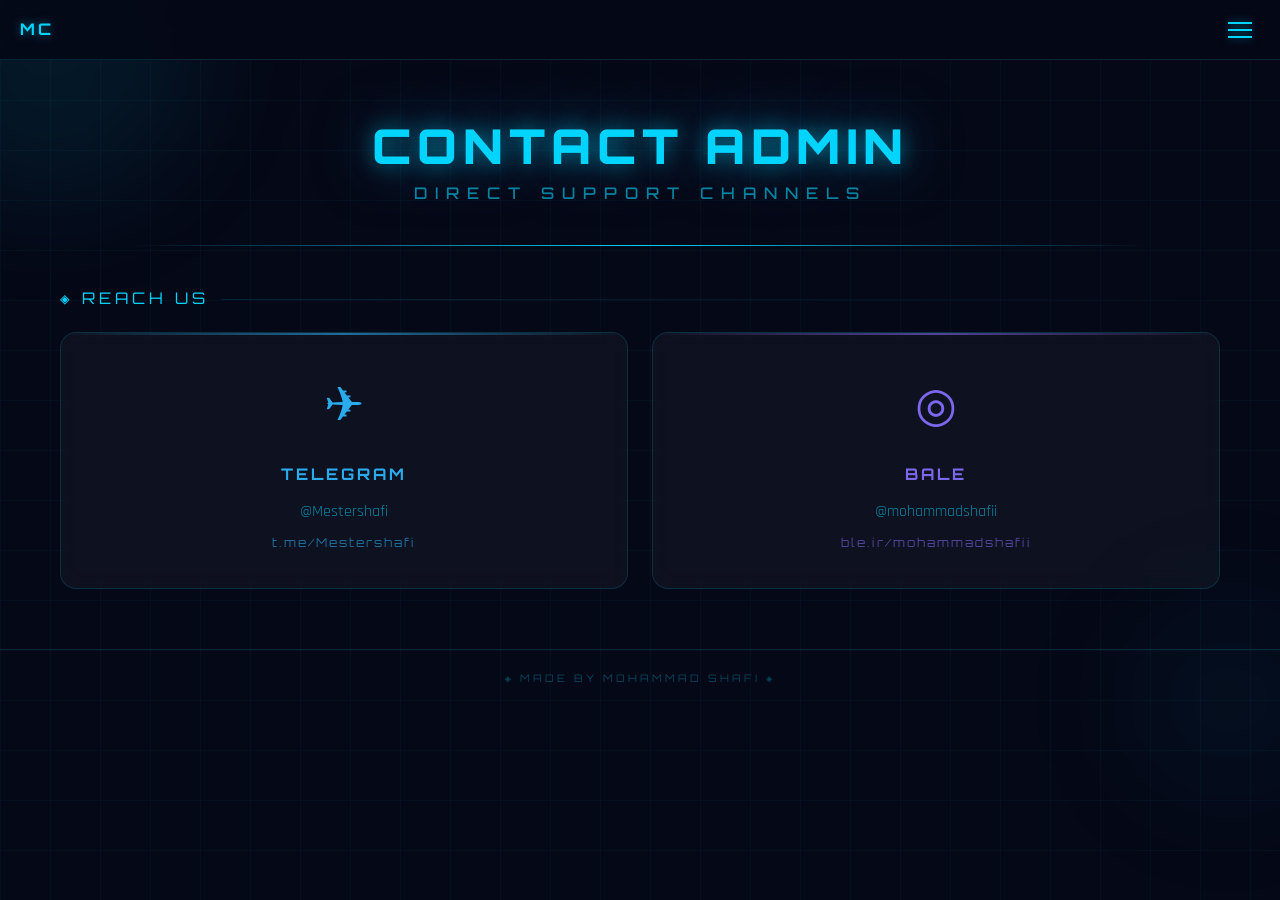
<file: contact.html>
<!DOCTYPE html>
<html lang="en" dir="ltr">
<head>
  <meta charset="UTF-8">
  <meta name="viewport" content="width=device-width, initial-scale=1.0">
  <title>Contact Admin – MESTER CONFIG</title>
  <link rel="stylesheet" href="style.css">
</head>
<body>

<!-- Background Effects -->
<div class="grid-bg"></div>
<div class="orb orb-1"></div>
<div class="orb orb-2"></div>

<!-- Navigation -->
<nav>
  <a class="nav-brand" href="index.html">MC</a>
  <button class="hamburger" id="hamburger" aria-label="Menu">
    <span></span><span></span><span></span>
  </button>
</nav>
<div class="nav-overlay" id="nav-overlay"></div>
<div class="nav-menu" id="nav-menu">
  <a href="index.html">⌂&nbsp; HOME</a>
  <a href="admin.html">⚙&nbsp; ADMIN PANEL</a>
  <a href="contact.html">✉&nbsp; CONTACT ADMIN</a>
</div>

<!-- Header -->
<header>
  <h1 class="header-title" style="font-size:clamp(1.6rem,5vw,3rem)">CONTACT ADMIN</h1>
  <p class="header-subtitle">DIRECT SUPPORT CHANNELS</p>
</header>

<!-- Main Content -->
<main>
  <div class="section-title">◈ REACH US</div>
  <div class="contact-grid">

    <!-- Telegram -->
    <a href="https://t.me/Mestershafi" target="_blank" rel="noopener" class="contact-card telegram">
      <div class="contact-icon">✈</div>
      <div class="contact-platform">TELEGRAM</div>
      <div class="contact-id">@Mestershafi</div>
      <div class="contact-link-text">t.me/Mestershafi</div>
    </a>

    <!-- Bale -->
    <a href="#" class="contact-card bale">
      <div class="contact-icon">◎</div>
      <div class="contact-platform">BALE</div>
      <div class="contact-id">@mohammadshafii</div>
      <div class="contact-link-text">ble.ir/mohammadshafii</div>
    </a>

  </div>
</main>

<!-- Footer -->
<footer style="position:relative;z-index:1">
  ◈ MADE BY MOHAMMAD SHAFI ◈
</footer>

<script>
  // Hamburger Menu
  const hamburger = document.getElementById('hamburger');
  const navMenu = document.getElementById('nav-menu');
  const navOverlay = document.getElementById('nav-overlay');

  function toggleMenu() {
    hamburger.classList.toggle('active');
    navMenu.classList.toggle('open');
    navOverlay.classList.toggle('show');
  }
  hamburger?.addEventListener('click', toggleMenu);
  navOverlay?.addEventListener('click', toggleMenu);
  navMenu?.querySelectorAll('a').forEach(a => a.addEventListener('click', () => {
    if (navMenu.classList.contains('open')) toggleMenu();
  }));
</script>
</body>
</html>
</file>
<file: style.css>
@import url('https://fonts.googleapis.com/css2?family=Orbitron:wght@400;500;600;700;800;900&family=Rajdhani:wght@300;400;500;600;700&display=swap');

:root {
  --primary: #00D4FF;
  --secondary: #0099CC;
  --bg: #050816;
  --bg2: #070c1f;
  --card: rgba(255,255,255,0.04);
  --card-border: rgba(0,212,255,0.15);
  --glow: rgba(0,212,255,0.5);
  --glow-soft: rgba(0,212,255,0.08);
  --text: #e0f7ff;
  --text-muted: rgba(0,212,255,0.6);
  --success: #00ff88;
  --danger: #ff2d55;
}

*, *::before, *::after { box-sizing: border-box; margin: 0; padding: 0; }

html { scroll-behavior: smooth; }

body {
  background: var(--bg);
  color: var(--text);
  font-family: 'Rajdhani', sans-serif;
  font-size: 16px;
  line-height: 1.6;
  overflow-x: hidden;
  min-height: 100vh;
}

/* ─── LOADING SCREEN ─── */
#loading-screen {
  position: fixed;
  inset: 0;
  background: var(--bg);
  z-index: 9999;
  display: flex;
  flex-direction: column;
  align-items: center;
  justify-content: center;
  gap: 32px;
  transition: opacity 0.6s ease, visibility 0.6s ease;
}
#loading-screen.hidden { opacity: 0; visibility: hidden; }

.loader-logo {
  font-family: 'Orbitron', monospace;
  font-size: clamp(1.4rem, 5vw, 2.4rem);
  font-weight: 900;
  color: var(--primary);
  text-shadow: 0 0 20px var(--glow), 0 0 60px var(--glow);
  letter-spacing: 4px;
  animation: pulse-glow 1.5s ease-in-out infinite;
}

.cyber-loader {
  width: 80px;
  height: 80px;
  position: relative;
}
.cyber-loader::before, .cyber-loader::after {
  content: '';
  position: absolute;
  border-radius: 50%;
  border: 2px solid transparent;
  border-top-color: var(--primary);
  animation: spin 1s linear infinite;
}
.cyber-loader::before {
  inset: 0;
  box-shadow: 0 0 20px var(--glow);
}
.cyber-loader::after {
  inset: 12px;
  border-top-color: var(--secondary);
  animation-duration: 0.7s;
  animation-direction: reverse;
}

@keyframes spin { to { transform: rotate(360deg); } }
@keyframes pulse-glow {
  0%, 100% { text-shadow: 0 0 20px var(--glow), 0 0 60px var(--glow); }
  50% { text-shadow: 0 0 40px var(--glow), 0 0 100px var(--glow), 0 0 150px rgba(0,212,255,0.2); }
}

/* ─── GRID BACKGROUND ─── */
.grid-bg {
  position: fixed;
  inset: 0;
  pointer-events: none;
  z-index: 0;
  background-image:
    linear-gradient(rgba(0,212,255,0.04) 1px, transparent 1px),
    linear-gradient(90deg, rgba(0,212,255,0.04) 1px, transparent 1px);
  background-size: 50px 50px;
  animation: grid-move 20s linear infinite;
}
@keyframes grid-move {
  0% { background-position: 0 0; }
  100% { background-position: 50px 50px; }
}

/* ─── FLOATING ORBS ─── */
.orb {
  position: fixed;
  border-radius: 50%;
  filter: blur(60px);
  pointer-events: none;
  z-index: 0;
  animation: orb-float 8s ease-in-out infinite;
}
.orb-1 { width: 300px; height: 300px; background: rgba(0,212,255,0.08); top: -100px; left: -100px; animation-delay: 0s; }
.orb-2 { width: 200px; height: 200px; background: rgba(0,153,204,0.06); bottom: 100px; right: -50px; animation-delay: -3s; }
.orb-3 { width: 150px; height: 150px; background: rgba(0,212,255,0.05); top: 50%; left: 50%; animation-delay: -6s; }

@keyframes orb-float {
  0%, 100% { transform: translateY(0px) scale(1); }
  33% { transform: translateY(-30px) scale(1.05); }
  66% { transform: translateY(20px) scale(0.95); }
}

/* ─── HEADER ─── */
header {
  position: relative;
  z-index: 10;
  text-align: center;
  padding: 60px 20px 40px;
}
header::after {
  content: '';
  position: absolute;
  bottom: 0; left: 50%; transform: translateX(-50%);
  width: 80%; height: 1px;
  background: linear-gradient(90deg, transparent, var(--primary), transparent);
}

.header-title {
  font-family: 'Orbitron', monospace;
  font-size: clamp(2rem, 8vw, 4.5rem);
  font-weight: 900;
  letter-spacing: 6px;
  color: var(--primary);
  text-shadow: 0 0 20px var(--glow), 0 0 60px var(--glow), 0 0 100px rgba(0,212,255,0.2);
  animation: title-pulse 3s ease-in-out infinite;
  line-height: 1.1;
}
@keyframes title-pulse {
  0%, 100% { text-shadow: 0 0 20px var(--glow), 0 0 60px var(--glow); }
  50% { text-shadow: 0 0 30px var(--glow), 0 0 80px var(--glow), 0 0 120px rgba(0,212,255,0.3); }
}

.header-subtitle {
  font-family: 'Orbitron', monospace;
  font-size: clamp(0.75rem, 2.5vw, 1rem);
  letter-spacing: 8px;
  color: var(--text-muted);
  margin-top: 8px;
  font-weight: 500;
}

.header-made {
  font-size: 0.85rem;
  color: rgba(0,212,255,0.4);
  margin-top: 10px;
  letter-spacing: 2px;
  font-family: 'Rajdhani', sans-serif;
}

/* ─── NAVBAR ─── */
nav {
  position: sticky;
  top: 0;
  z-index: 100;
  background: rgba(5,8,22,0.85);
  backdrop-filter: blur(20px);
  border-bottom: 1px solid var(--card-border);
  padding: 0 20px;
  display: flex;
  align-items: center;
  justify-content: space-between;
  height: 60px;
}

.nav-brand {
  font-family: 'Orbitron', monospace;
  font-weight: 700;
  font-size: 1rem;
  color: var(--primary);
  letter-spacing: 3px;
  text-decoration: none;
  text-shadow: 0 0 10px var(--glow);
}

.hamburger {
  display: flex;
  flex-direction: column;
  gap: 5px;
  cursor: pointer;
  padding: 8px;
  border: none;
  background: transparent;
  z-index: 110;
}
.hamburger span {
  display: block;
  width: 24px;
  height: 2px;
  background: var(--primary);
  box-shadow: 0 0 8px var(--glow);
  transition: all 0.3s ease;
  transform-origin: center;
}
.hamburger.active span:nth-child(1) { transform: translateY(7px) rotate(45deg); }
.hamburger.active span:nth-child(2) { opacity: 0; transform: scaleX(0); }
.hamburger.active span:nth-child(3) { transform: translateY(-7px) rotate(-45deg); }

.nav-menu {
  position: fixed;
  top: 0; right: -100%;
  width: min(300px, 80vw);
  height: 100vh;
  background: rgba(5,8,22,0.97);
  backdrop-filter: blur(30px);
  border-left: 1px solid var(--card-border);
  display: flex;
  flex-direction: column;
  justify-content: center;
  gap: 20px;
  padding: 40px;
  transition: right 0.4s cubic-bezier(0.4, 0, 0.2, 1);
  z-index: 105;
}
.nav-menu.open { right: 0; }

.nav-menu a {
  font-family: 'Orbitron', monospace;
  font-size: 1.1rem;
  font-weight: 600;
  color: var(--text-muted);
  text-decoration: none;
  letter-spacing: 3px;
  padding: 14px 20px;
  border: 1px solid transparent;
  border-radius: 8px;
  transition: all 0.3s ease;
  display: flex;
  align-items: center;
  gap: 12px;
}
.nav-menu a:hover {
  color: var(--primary);
  border-color: var(--card-border);
  background: var(--glow-soft);
  text-shadow: 0 0 10px var(--glow);
  transform: translateX(5px);
}
.nav-overlay {
  position: fixed;
  inset: 0;
  background: rgba(0,0,0,0.5);
  z-index: 104;
  opacity: 0;
  visibility: hidden;
  transition: all 0.3s ease;
}
.nav-overlay.show { opacity: 1; visibility: visible; }

/* ─── MAIN CONTENT ─── */
main {
  position: relative;
  z-index: 1;
  max-width: 1200px;
  margin: 0 auto;
  padding: 40px 20px 60px;
}

/* ─── STATS ─── */
.stats-grid {
  display: grid;
  grid-template-columns: repeat(auto-fit, minmax(160px, 1fr));
  gap: 16px;
  margin-bottom: 40px;
}

.stat-card {
  background: var(--card);
  border: 1px solid var(--card-border);
  border-radius: 12px;
  padding: 20px;
  text-align: center;
  backdrop-filter: blur(10px);
  transition: all 0.3s ease;
  position: relative;
  overflow: hidden;
}
.stat-card::before {
  content: '';
  position: absolute;
  top: 0; left: 0; right: 0;
  height: 2px;
  background: linear-gradient(90deg, transparent, var(--primary), transparent);
}
.stat-card:hover {
  border-color: var(--primary);
  box-shadow: 0 0 20px var(--glow-soft), 0 0 40px rgba(0,212,255,0.05);
  transform: translateY(-3px);
}

.stat-icon { font-size: 1.5rem; margin-bottom: 8px; }
.stat-label {
  font-family: 'Orbitron', monospace;
  font-size: 0.6rem;
  letter-spacing: 2px;
  color: var(--text-muted);
  text-transform: uppercase;
  margin-bottom: 6px;
}
.stat-value {
  font-family: 'Orbitron', monospace;
  font-size: 1.4rem;
  font-weight: 700;
  color: var(--primary);
  text-shadow: 0 0 10px var(--glow);
}

/* ─── SECTION TITLE ─── */
.section-title {
  font-family: 'Orbitron', monospace;
  font-size: 1rem;
  letter-spacing: 4px;
  color: var(--primary);
  margin-bottom: 20px;
  display: flex;
  align-items: center;
  gap: 12px;
}
.section-title::after {
  content: '';
  flex: 1;
  height: 1px;
  background: linear-gradient(90deg, var(--card-border), transparent);
}

/* ─── CONFIG CARDS ─── */
.configs-grid {
  display: grid;
  grid-template-columns: 1fr;
  gap: 16px;
  margin-bottom: 30px;
}

.config-card {
  background: var(--card);
  border: 1px solid var(--card-border);
  border-radius: 12px;
  padding: 18px 20px;
  backdrop-filter: blur(10px);
  transition: all 0.3s ease;
  animation: fade-in-up 0.4s ease both;
  position: relative;
  overflow: hidden;
}
.config-card::before {
  content: '';
  position: absolute;
  inset: 0;
  background: linear-gradient(135deg, var(--glow-soft) 0%, transparent 60%);
  opacity: 0;
  transition: opacity 0.3s ease;
}
.config-card:hover {
  border-color: rgba(0,212,255,0.4);
  box-shadow: 0 0 30px var(--glow-soft), 0 8px 30px rgba(0,0,0,0.3);
  transform: translateY(-2px);
}
.config-card:hover::before { opacity: 1; }

@keyframes fade-in-up {
  from { opacity: 0; transform: translateY(20px); }
  to { opacity: 1; transform: translateY(0); }
}

.config-header {
  display: flex;
  align-items: center;
  justify-content: space-between;
  margin-bottom: 12px;
  gap: 10px;
}

.config-num {
  font-family: 'Orbitron', monospace;
  font-size: 0.7rem;
  font-weight: 700;
  color: var(--bg);
  background: var(--primary);
  padding: 2px 10px;
  border-radius: 4px;
  letter-spacing: 1px;
  white-space: nowrap;
  flex-shrink: 0;
}

.config-type {
  font-family: 'Orbitron', monospace;
  font-size: 0.65rem;
  letter-spacing: 2px;
  padding: 3px 10px;
  border-radius: 4px;
  border: 1px solid;
  text-transform: uppercase;
  flex-shrink: 0;
}
.config-type.vless { color: #00ff88; border-color: rgba(0,255,136,0.3); background: rgba(0,255,136,0.05); }
.config-type.vmess { color: #ffaa00; border-color: rgba(255,170,0,0.3); background: rgba(255,170,0,0.05); }
.config-type.trojan { color: #ff6b6b; border-color: rgba(255,107,107,0.3); background: rgba(255,107,107,0.05); }
.config-type.other { color: var(--primary); border-color: var(--card-border); background: var(--glow-soft); }

.config-text {
  font-family: 'Rajdhani', monospace;
  font-size: 0.82rem;
  color: rgba(224,247,255,0.7);
  word-break: break-all;
  line-height: 1.5;
  max-height: 60px;
  overflow: hidden;
  transition: max-height 0.3s ease;
  cursor: pointer;
  position: relative;
}
.config-text.expanded { max-height: 400px; }
.config-text::after {
  content: '▼ show more';
  position: absolute;
  bottom: 0; left: 0;
  font-size: 0.7rem;
  color: var(--primary);
  background: linear-gradient(transparent, var(--bg));
  width: 100%;
  padding-top: 20px;
  letter-spacing: 1px;
  opacity: 1;
  transition: opacity 0.2s;
}
.config-text.expanded::after { display: none; }

.copy-btn {
  font-family: 'Orbitron', monospace;
  font-size: 0.7rem;
  letter-spacing: 2px;
  padding: 7px 16px;
  border: 1px solid var(--primary);
  background: transparent;
  color: var(--primary);
  border-radius: 6px;
  cursor: pointer;
  transition: all 0.25s ease;
  white-space: nowrap;
  flex-shrink: 0;
}
.copy-btn:hover {
  background: var(--primary);
  color: var(--bg);
  box-shadow: 0 0 15px var(--glow);
}
.copy-btn.copied {
  background: var(--success);
  border-color: var(--success);
  color: var(--bg);
  box-shadow: 0 0 15px rgba(0,255,136,0.5);
}

/* ─── REFRESH BUTTON ─── */
.btn-refresh {
  font-family: 'Orbitron', monospace;
  font-size: 0.8rem;
  letter-spacing: 3px;
  padding: 14px 32px;
  border: 2px solid var(--primary);
  background: transparent;
  color: var(--primary);
  border-radius: 8px;
  cursor: pointer;
  transition: all 0.3s ease;
  display: flex;
  align-items: center;
  gap: 10px;
  margin: 0 auto 40px;
  position: relative;
  overflow: hidden;
}
.btn-refresh::before {
  content: '';
  position: absolute;
  inset: 0;
  background: var(--primary);
  transform: scaleX(0);
  transform-origin: left;
  transition: transform 0.3s ease;
}
.btn-refresh:hover::before { transform: scaleX(1); }
.btn-refresh:hover { color: var(--bg); box-shadow: 0 0 30px var(--glow); }
.btn-refresh span, .btn-refresh svg { position: relative; z-index: 1; }
.btn-refresh.spinning svg { animation: spin 1s linear infinite; }

/* ─── EMPTY STATE ─── */
.empty-state {
  text-align: center;
  padding: 60px 20px;
  color: var(--text-muted);
  font-family: 'Orbitron', monospace;
  font-size: 0.85rem;
  letter-spacing: 2px;
}

/* ─── TOAST ─── */
.toast {
  position: fixed;
  bottom: 30px;
  left: 50%;
  transform: translateX(-50%) translateY(80px);
  background: rgba(0,255,136,0.1);
  border: 1px solid var(--success);
  color: var(--success);
  font-family: 'Orbitron', monospace;
  font-size: 0.75rem;
  letter-spacing: 2px;
  padding: 12px 24px;
  border-radius: 8px;
  backdrop-filter: blur(10px);
  box-shadow: 0 0 20px rgba(0,255,136,0.3);
  z-index: 999;
  transition: transform 0.3s ease, opacity 0.3s ease;
  opacity: 0;
}
.toast.show { transform: translateX(-50%) translateY(0); opacity: 1; }

/* ─── FOOTER ─── */
footer {
  position: relative;
  z-index: 1;
  text-align: center;
  padding: 20px;
  border-top: 1px solid var(--card-border);
  font-family: 'Orbitron', monospace;
  font-size: 0.65rem;
  letter-spacing: 3px;
  color: rgba(0,212,255,0.3);
}

/* ─── ADMIN PAGE ─── */
.auth-container {
  min-height: 100vh;
  display: flex;
  align-items: center;
  justify-content: center;
  padding: 20px;
  position: relative;
  z-index: 1;
}

.auth-card {
  background: var(--card);
  border: 1px solid var(--card-border);
  border-radius: 16px;
  padding: 40px;
  width: 100%;
  max-width: 420px;
  backdrop-filter: blur(20px);
  box-shadow: 0 0 40px rgba(0,212,255,0.05);
  position: relative;
  overflow: hidden;
}
.auth-card::before {
  content: '';
  position: absolute;
  top: 0; left: 0; right: 0;
  height: 2px;
  background: linear-gradient(90deg, transparent, var(--primary), transparent);
}

.auth-title {
  font-family: 'Orbitron', monospace;
  font-size: 1.1rem;
  font-weight: 700;
  color: var(--primary);
  letter-spacing: 4px;
  text-align: center;
  margin-bottom: 30px;
  text-shadow: 0 0 10px var(--glow);
}

.form-group { margin-bottom: 20px; }
.form-label {
  font-family: 'Orbitron', monospace;
  font-size: 0.65rem;
  letter-spacing: 2px;
  color: var(--text-muted);
  display: block;
  margin-bottom: 8px;
}
.form-input {
  width: 100%;
  background: rgba(0,212,255,0.04);
  border: 1px solid var(--card-border);
  border-radius: 8px;
  padding: 12px 16px;
  color: var(--text);
  font-family: 'Rajdhani', sans-serif;
  font-size: 1rem;
  transition: all 0.3s ease;
  outline: none;
}
.form-input:focus {
  border-color: var(--primary);
  box-shadow: 0 0 15px var(--glow-soft);
  background: rgba(0,212,255,0.06);
}

.btn-login {
  width: 100%;
  font-family: 'Orbitron', monospace;
  font-size: 0.8rem;
  letter-spacing: 3px;
  padding: 14px;
  border: none;
  background: linear-gradient(135deg, var(--primary), var(--secondary));
  color: var(--bg);
  border-radius: 8px;
  cursor: pointer;
  font-weight: 700;
  transition: all 0.3s ease;
  box-shadow: 0 0 20px var(--glow-soft);
}
.btn-login:hover {
  box-shadow: 0 0 30px var(--glow);
  transform: translateY(-2px);
}

.auth-error {
  background: rgba(255,45,85,0.1);
  border: 1px solid rgba(255,45,85,0.3);
  color: var(--danger);
  border-radius: 8px;
  padding: 10px 14px;
  font-size: 0.85rem;
  margin-bottom: 16px;
  display: none;
}

/* Admin Panel */
.admin-panel {
  position: relative;
  z-index: 1;
  max-width: 900px;
  margin: 0 auto;
  padding: 40px 20px 60px;
}

.admin-header {
  display: flex;
  align-items: center;
  justify-content: space-between;
  margin-bottom: 30px;
  flex-wrap: wrap;
  gap: 16px;
}

.admin-title {
  font-family: 'Orbitron', monospace;
  font-size: 1rem;
  letter-spacing: 3px;
  color: var(--primary);
  text-shadow: 0 0 10px var(--glow);
}

.btn-logout {
  font-family: 'Orbitron', monospace;
  font-size: 0.65rem;
  letter-spacing: 2px;
  padding: 8px 18px;
  border: 1px solid rgba(255,45,85,0.4);
  background: transparent;
  color: var(--danger);
  border-radius: 6px;
  cursor: pointer;
  transition: all 0.3s ease;
}
.btn-logout:hover {
  background: rgba(255,45,85,0.1);
  box-shadow: 0 0 15px rgba(255,45,85,0.2);
}

.config-textarea {
  width: 100%;
  min-height: 400px;
  background: rgba(0,212,255,0.03);
  border: 1px solid var(--card-border);
  border-radius: 12px;
  padding: 20px;
  color: var(--text);
  font-family: 'Rajdhani', monospace;
  font-size: 0.9rem;
  line-height: 1.7;
  resize: vertical;
  outline: none;
  transition: border-color 0.3s ease, box-shadow 0.3s ease;
  margin-bottom: 20px;
}
.config-textarea:focus {
  border-color: var(--primary);
  box-shadow: 0 0 20px var(--glow-soft);
}
.config-textarea::placeholder { color: rgba(0,212,255,0.2); }

.btn-save {
  font-family: 'Orbitron', monospace;
  font-size: 0.8rem;
  letter-spacing: 3px;
  padding: 14px 40px;
  border: none;
  background: linear-gradient(135deg, var(--primary), var(--secondary));
  color: var(--bg);
  border-radius: 8px;
  cursor: pointer;
  font-weight: 700;
  transition: all 0.3s ease;
  box-shadow: 0 0 20px var(--glow-soft);
  display: block;
  margin: 0 auto;
}
.btn-save:hover {
  box-shadow: 0 0 40px var(--glow);
  transform: translateY(-2px);
}

.hint-text {
  font-size: 0.8rem;
  color: var(--text-muted);
  margin-bottom: 16px;
  line-height: 1.6;
}

/* ─── CONTACT PAGE ─── */
.contact-grid {
  display: grid;
  grid-template-columns: repeat(auto-fit, minmax(240px, 1fr));
  gap: 24px;
  margin-top: 20px;
}

.contact-card {
  background: var(--card);
  border: 1px solid var(--card-border);
  border-radius: 16px;
  padding: 36px 28px;
  text-align: center;
  backdrop-filter: blur(10px);
  transition: all 0.35s ease;
  position: relative;
  overflow: hidden;
  text-decoration: none;
  display: block;
}
.contact-card::before {
  content: '';
  position: absolute;
  top: 0; left: 0; right: 0;
  height: 2px;
  background: linear-gradient(90deg, transparent, currentColor, transparent);
  opacity: 0.6;
}
.contact-card.telegram { color: #2AABEE; }
.contact-card.bale { color: #7B68EE; }

.contact-card:hover {
  transform: translateY(-6px);
  box-shadow: 0 20px 40px rgba(0,0,0,0.3);
}
.contact-card.telegram:hover { border-color: rgba(42,171,238,0.4); box-shadow: 0 20px 40px rgba(42,171,238,0.1); }
.contact-card.bale:hover { border-color: rgba(123,104,238,0.4); box-shadow: 0 20px 40px rgba(123,104,238,0.1); }

.contact-icon { font-size: 3rem; margin-bottom: 16px; }
.contact-platform {
  font-family: 'Orbitron', monospace;
  font-size: 1rem;
  font-weight: 700;
  letter-spacing: 3px;
  margin-bottom: 12px;
}
.contact-id {
  font-family: 'Rajdhani', monospace;
  font-size: 1rem;
  color: var(--text-muted);
  margin-bottom: 8px;
}
.contact-link-text {
  font-size: 0.75rem;
  font-family: 'Orbitron', monospace;
  letter-spacing: 2px;
  opacity: 0.6;
}

/* ─── MOBILE RESPONSIVE ─── */
@media (max-width: 600px) {
  .stats-grid { grid-template-columns: 1fr 1fr; }
  .config-header { flex-wrap: wrap; }
  .auth-card { padding: 28px 20px; }
  .admin-panel { padding: 20px 16px 40px; }
  header { padding: 40px 16px 30px; }
}
</file>
